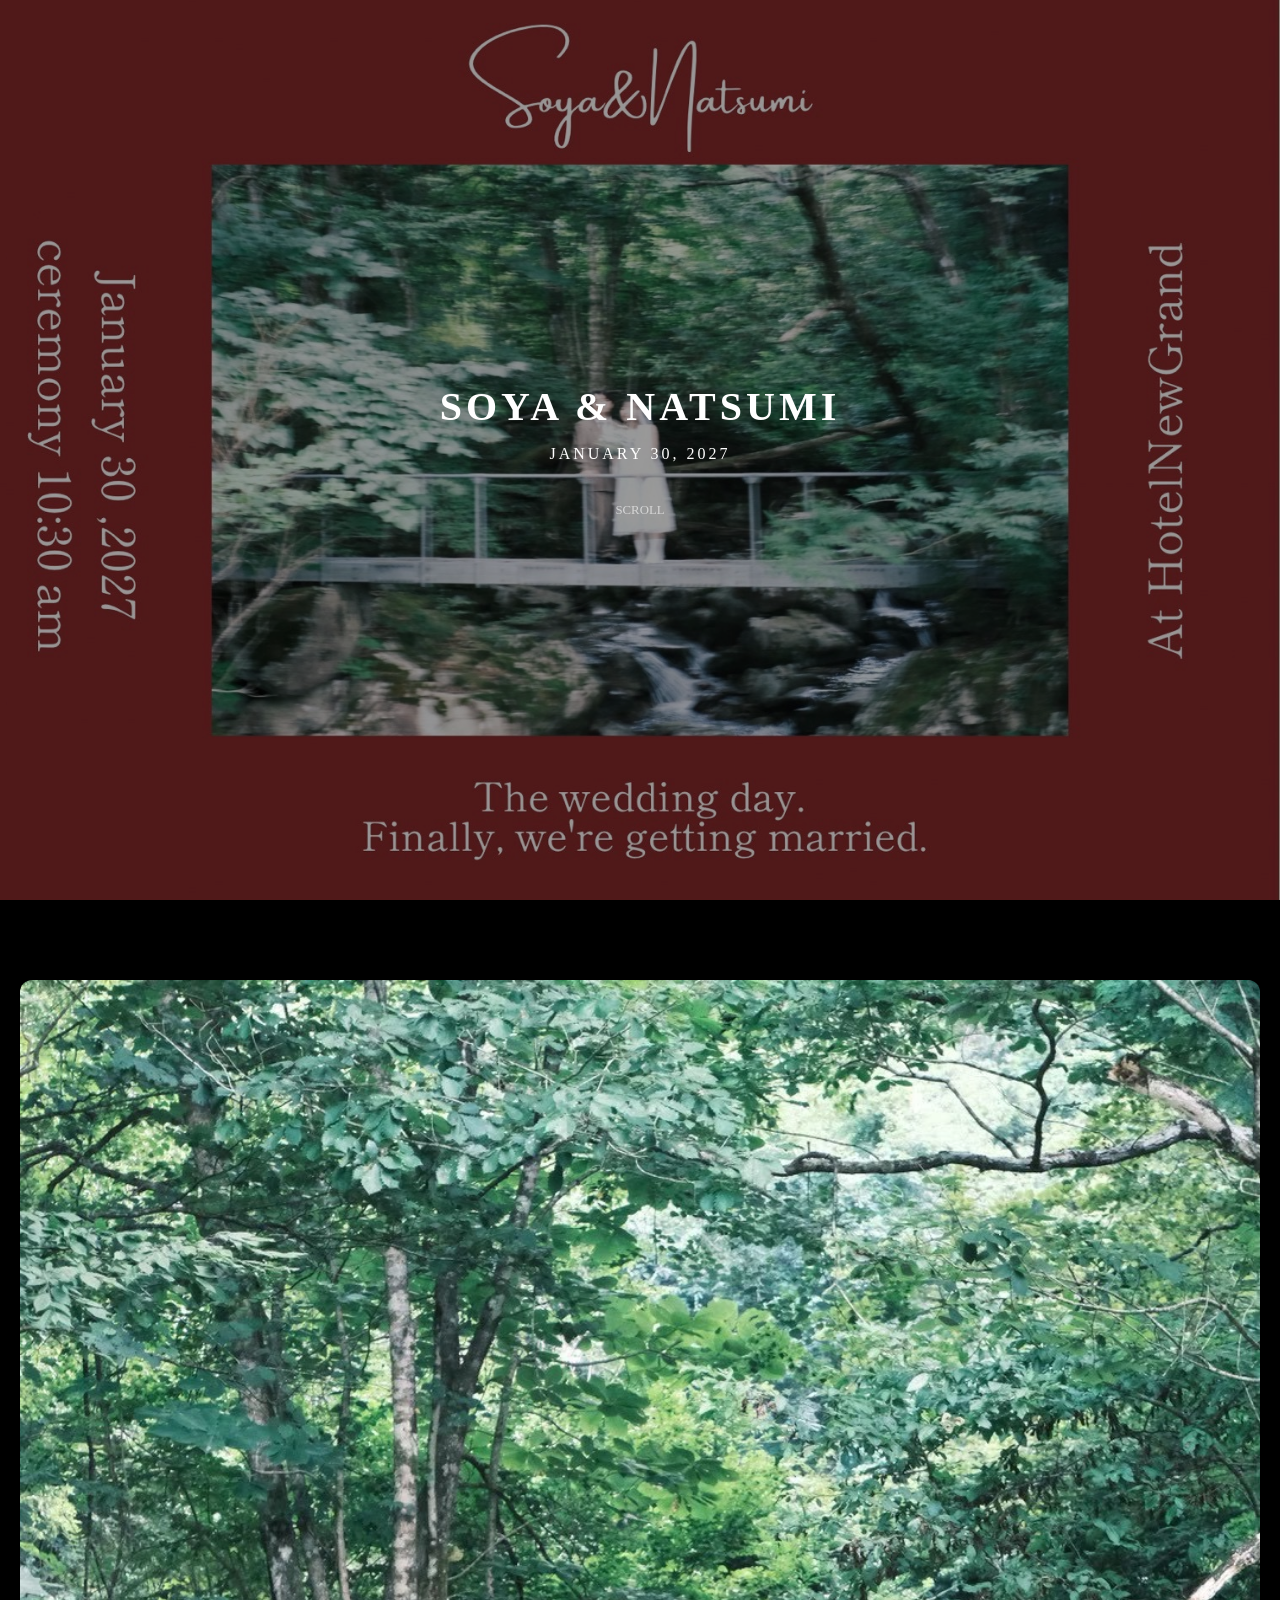
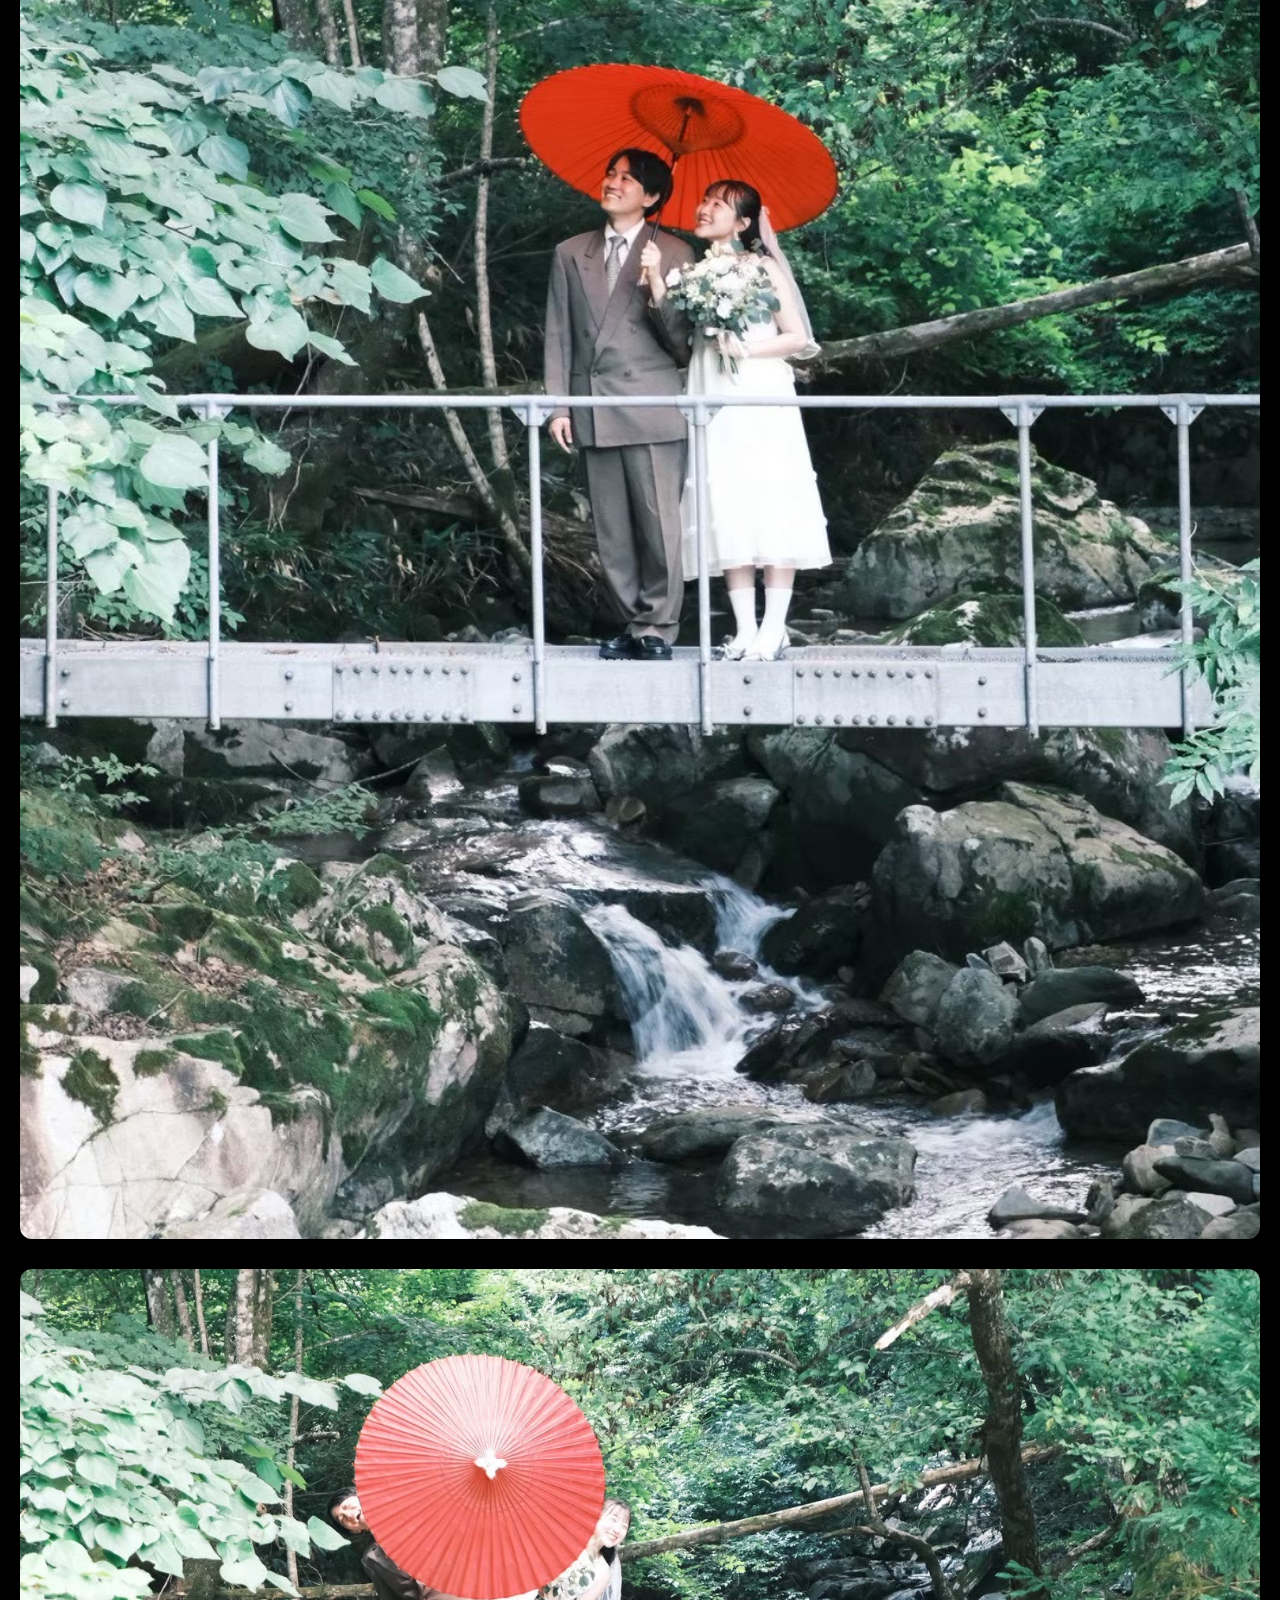
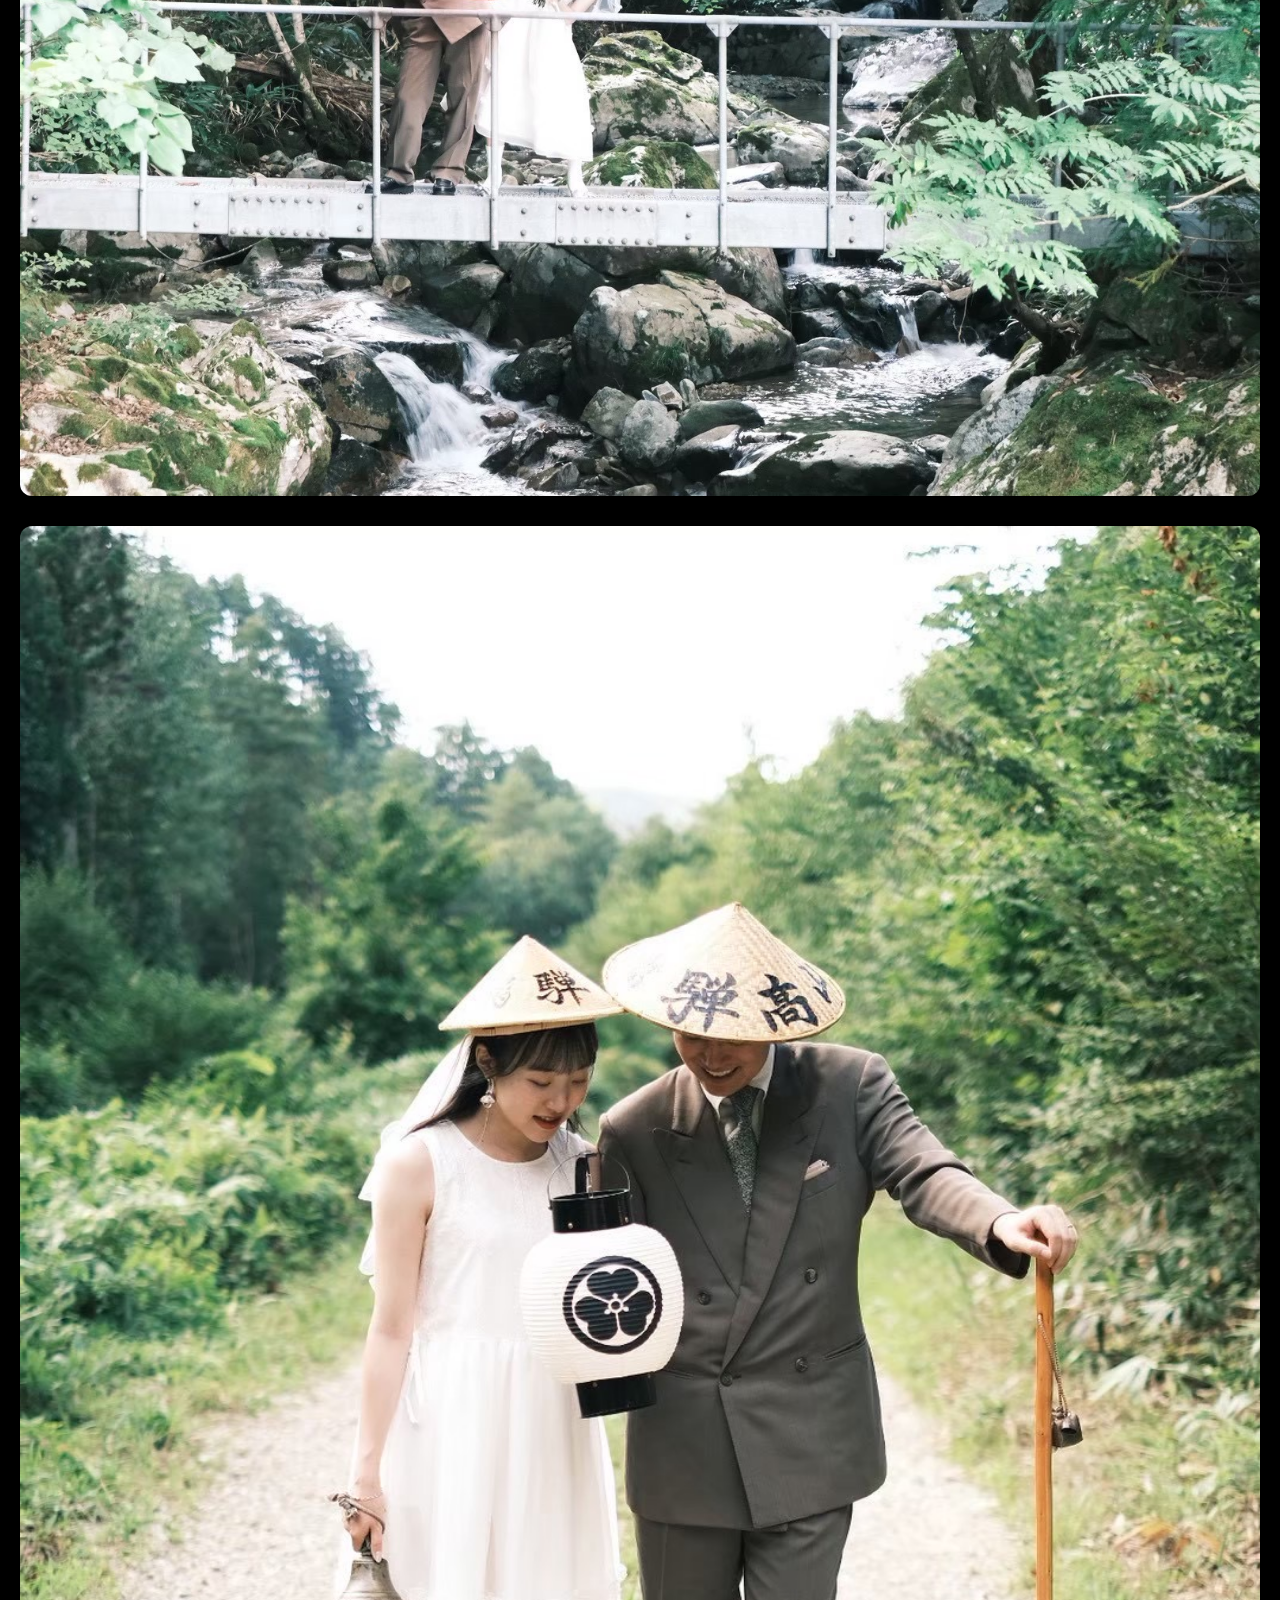
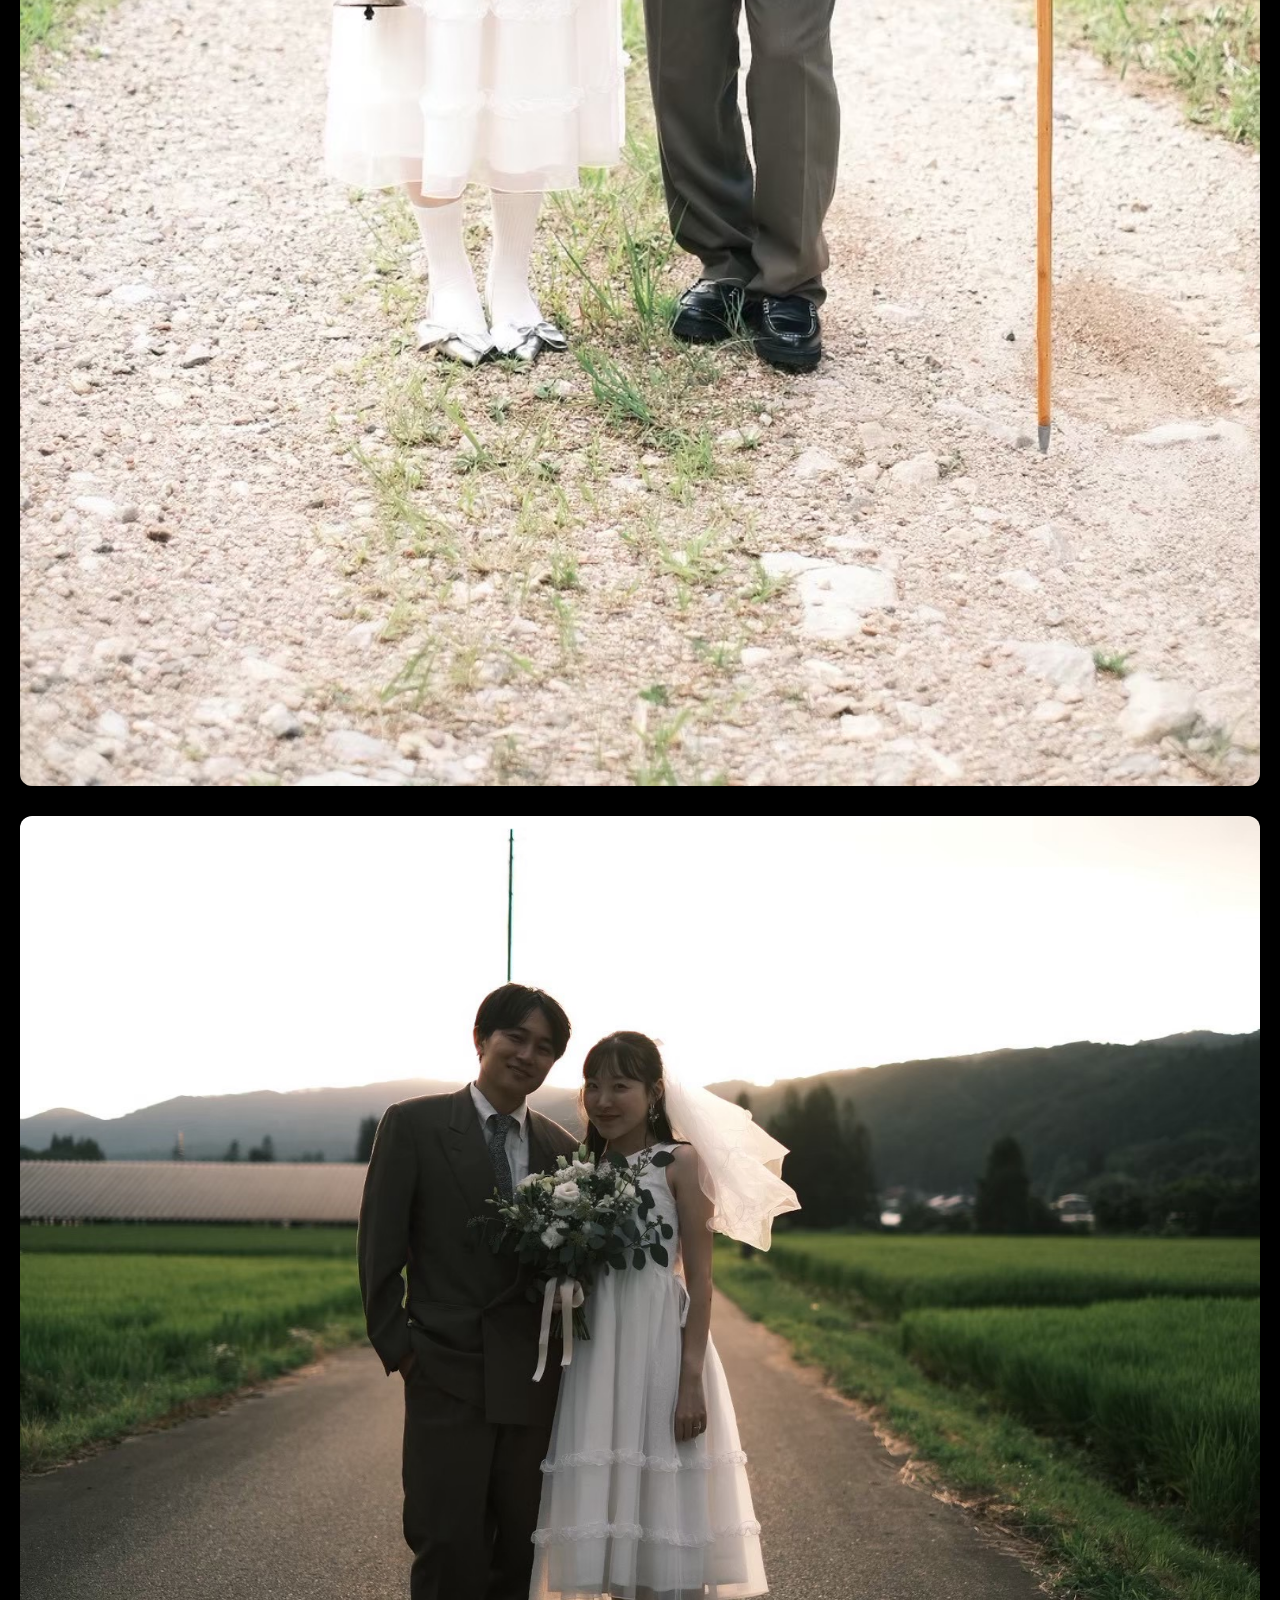
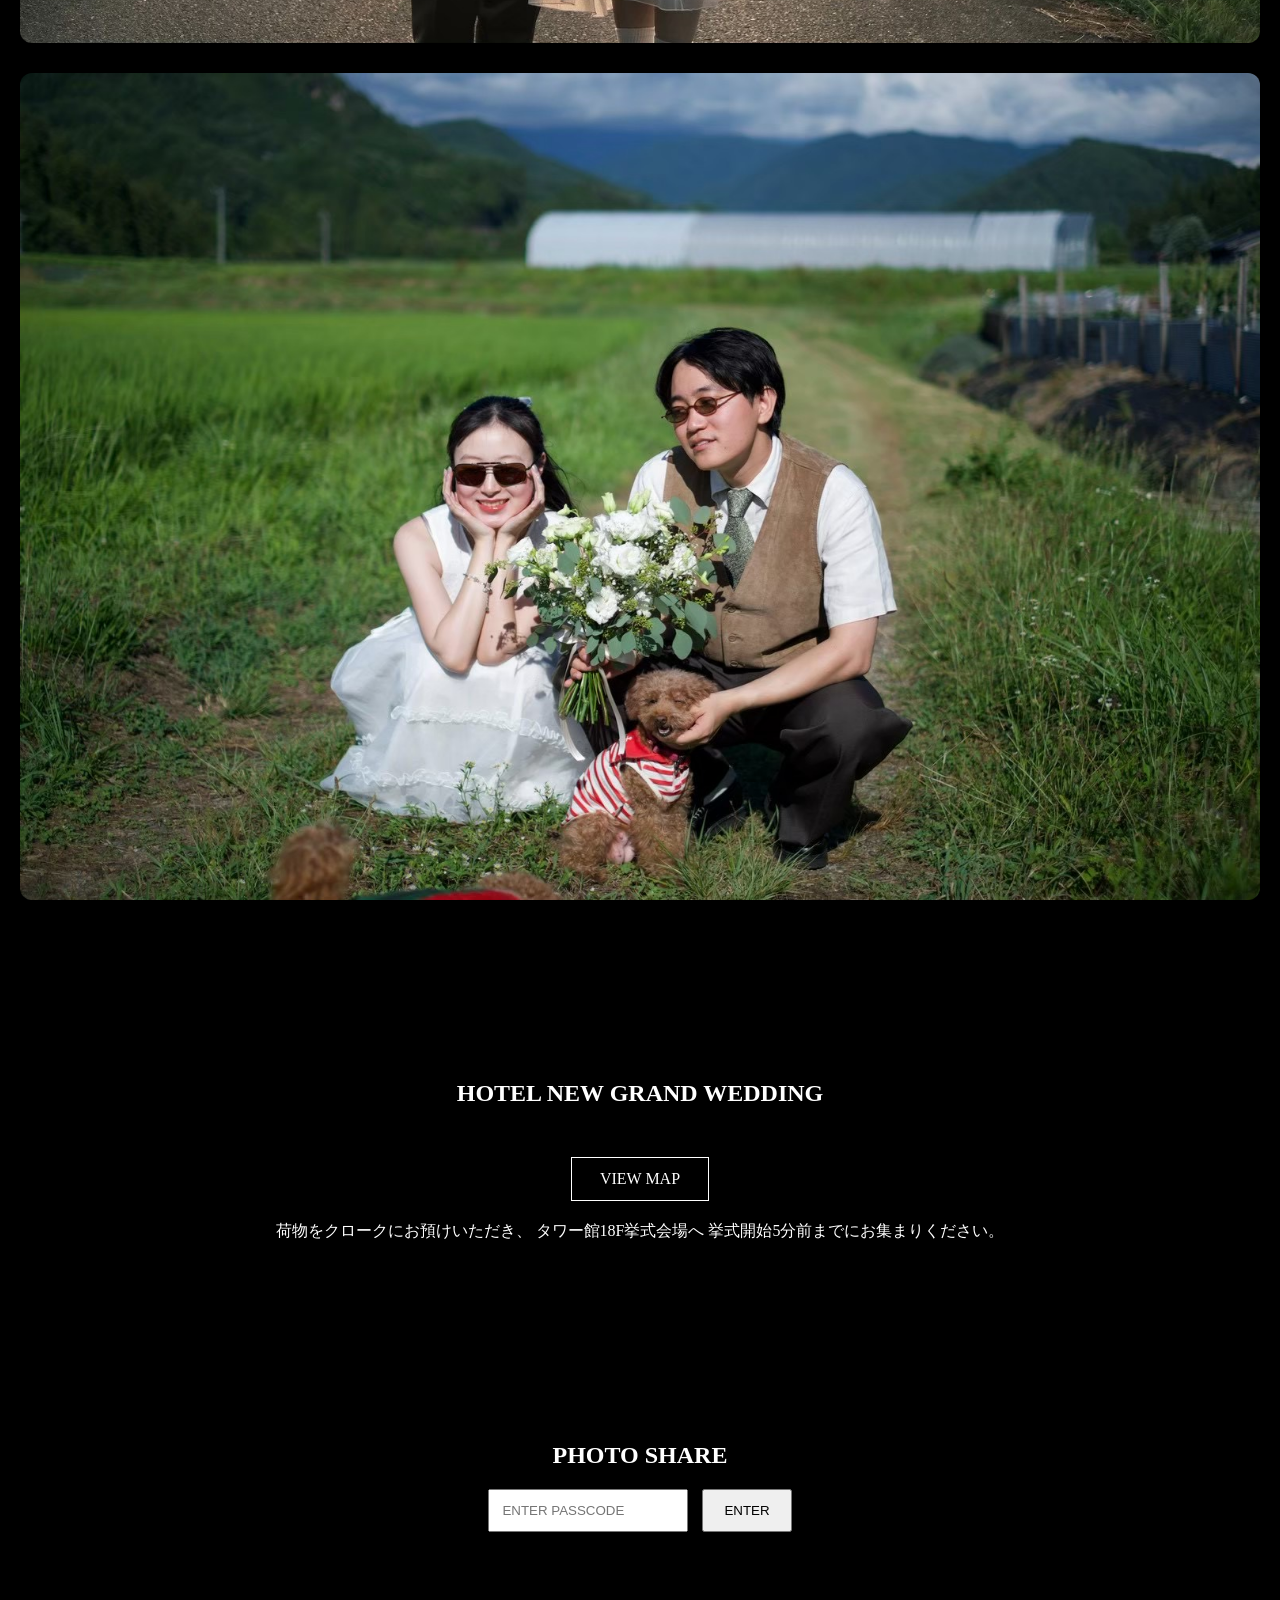
<file: index.html>
<!DOCTYPE html>

<html lang="ja">

<head>

  <meta charset="UTF-8">

  <meta name="viewport" content="width=device-width, initial-scale=1.0">

  <title>SOYA & NATSUMI</title>



  <link rel="stylesheet" href="style.css">

</head>



<body>



<section class="hero">

  <img src="images/hero.jpg" alt="Wedding">



  <div class="overlay">

    <h1>SOYA & NATSUMI</h1>

    <p>JANUARY 30, 2027</p>

    <span>SCROLL</span>

  </div>

</section>



<section class="gallery">

  <img src="images/photo1.jpg">

  <img src="images/photo2.jpg">

  <img src="images/photo3.jpg">

  <img src="images/photo4.jpg">

  <img src="images/photo5.jpg">

</section>



<section class="info">



  <h2>HOTEL NEW GRAND WEDDING</h2>



  <a

    class="map-btn"

    href="https://maps.app.goo.gl/R2TTFVTaPpwjVBQc7?g\_st=ic"

    target="_blank">

    VIEW MAP

  </a>



  <p>

    荷物をクロークにお預けいただき、

    タワー館18F挙式会場へ

    挙式開始5分前までにお集まりください。

  </p>



</section>



<section class="share">



  <h2>PHOTO SHARE</h2>



  <input

    type="password"

    id="passcode"

    placeholder="ENTER PASSCODE">



  <button onclick="checkPasscode()">

    ENTER

  </button>



  <div id="upload-area"></div>



</section>



<script src="app.js"></script>



</body>

</html>
</file>
<file: style.css>
*{

  margin:0;

  padding:0;

  box-sizing:border-box;

}



body{

  background:#000;

  color:#fff;

  font-family: "Times New Roman", serif;

  overflow-x:hidden;

}



.hero{

  position:relative;

  height:100vh;

}



.hero img{

  width:100%;

  height:100%;

  object-fit:cover;

  filter:brightness(60%);

}



.overlay{

  position:absolute;

  top:50%;

  left:50%;

  transform:translate(-50%,-50%);

  text-align:center;

  opacity:0;

  animation:fade 3s forwards;

}



.overlay h1{

  font-size:2.5rem;

  letter-spacing:4px;

}



.overlay p{

  margin-top:15px;

  letter-spacing:3px;

}



.overlay span{

  display:block;

  margin-top:40px;

  font-size:0.8rem;

  opacity:.6;

}



@keyframes fade{

  from{

    opacity:0;

    transform:translate(-50%,-40%);

  }



  to{

    opacity:1;

    transform:translate(-50%,-50%);

  }

}



.gallery{

  display:flex;

  flex-direction:column;

  gap:30px;

  padding:80px 20px;

}



.gallery img{

  width:100%;

  border-radius:12px;

}



.info{

  padding:100px 30px;

  text-align:center;

}



.info h2{

  margin-bottom:30px;

}



.map-btn{

  display:inline-block;

  margin:20px 0;

  padding:12px 28px;

  border:1px solid #fff;

  color:white;

  text-decoration:none;

}



.share{

  padding:100px 30px;

  text-align:center;

}



.share input{

  width:200px;

  padding:12px;

  margin-top:20px;

}



.share button{

  padding:12px 20px;

  margin-left:10px;

}
</file>
